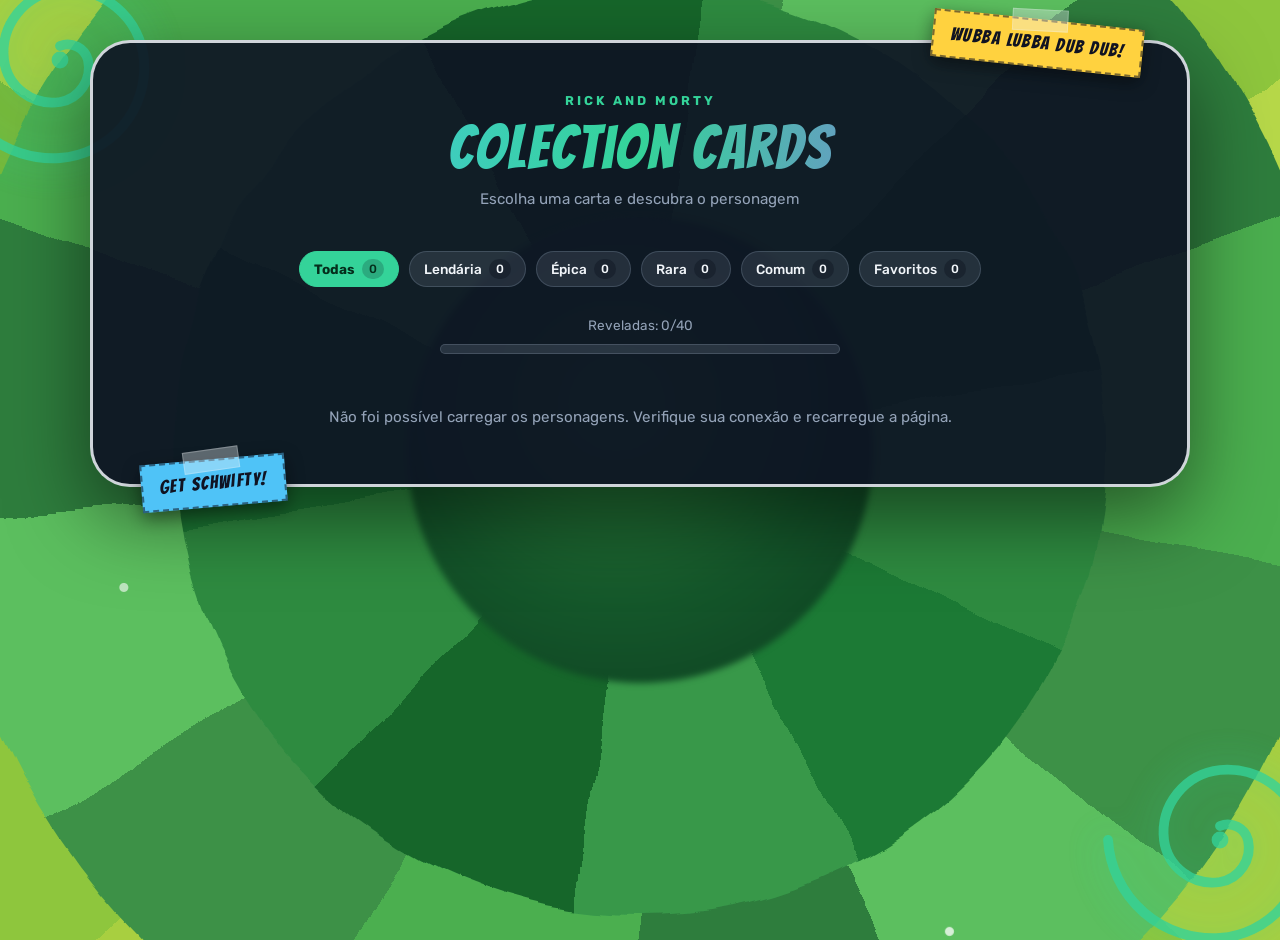
<file: index.html>
<!DOCTYPE html>
<html lang="pt-BR">
<head>
  <meta charset="UTF-8">
  <meta name="viewport" content="width=device-width, initial-scale=1.0">
  <title>Colection Cards Rick and Morty</title>
  <meta name="description" content="Cartas de colecionador de personagens de Rick and Morty">
  <link rel="preconnect" href="https://fonts.googleapis.com">
  <link rel="preconnect" href="https://fonts.gstatic.com" crossorigin>
  <link href="https://fonts.googleapis.com/css2?family=Bangers&family=Rubik:wght@400;500;700&display=swap" rel="stylesheet">
  <link rel="stylesheet" href="css/styles.css">
  <link rel="stylesheet" href="css/cards.css">
  <link rel="stylesheet" href="css/pages.css">
  <link rel="stylesheet" href="css/decor.css">
  <link rel="stylesheet" href="css/portal-bg.css">
</head>
<body>

  <svg class="svg-defs" aria-hidden="true" focusable="false">
    <filter id="portal-wobble-2" x="-20%" y="-20%" width="140%" height="140%">
      <feTurbulence type="fractalNoise" baseFrequency="0.016" numOctaves="1" seed="21" result="noise"/>
      <feDisplacementMap in="SourceGraphic" in2="noise" scale="20" xChannelSelector="R" yChannelSelector="G"/>
    </filter>
  </svg>

  <div class="portal-bg" aria-hidden="true">
    <div class="portal-bg__layer portal-bg__layer--1"></div>
    <div class="portal-bg__layer portal-bg__layer--2"></div>
    <div class="portal-bg__layer portal-bg__layer--3"></div>
    <div class="portal-bg__core"></div>
    <div class="portal-bg__speckles"></div>
  </div>

  <div class="portal portal--tl" aria-hidden="true">
    <svg viewBox="0 0 200 200" fill="none">
      <path d="M100 90 A15 15 0 0 1 120 100 A25 25 0 0 1 100 130 A35 35 0 0 1 60 100 A45 45 0 0 1 100 50 A55 55 0 0 1 160 100 A65 65 0 0 1 100 170 A75 75 0 0 1 20 100" stroke="currentColor" stroke-width="7" stroke-linecap="round"/>
      <circle cx="100" cy="100" r="6" fill="currentColor"/>
    </svg>
  </div>

  <div class="portal portal--br" aria-hidden="true">
    <svg viewBox="0 0 200 200" fill="none">
      <path d="M100 90 A15 15 0 0 1 120 100 A25 25 0 0 1 100 130 A35 35 0 0 1 60 100 A45 45 0 0 1 100 50 A55 55 0 0 1 160 100 A65 65 0 0 1 100 170 A75 75 0 0 1 20 100" stroke="currentColor" stroke-width="7" stroke-linecap="round"/>
      <circle cx="100" cy="100" r="6" fill="currentColor"/>
    </svg>
  </div>

  <main class="frame">
    <span class="sticker sticker--tr" aria-hidden="true">Wubba Lubba Dub Dub!</span>
    <span class="sticker sticker--bl" aria-hidden="true">Get Schwifty!</span>

    <header class="page-header">
      <p class="page-header__eyebrow">Rick and Morty</p>
      <h1 class="page-header__title">Colection Cards</h1>
      <p class="page-header__subtitle">Escolha uma carta e descubra o personagem</p>
    </header>

    <div class="filters" id="rarity-filters" role="group" aria-label="Filtrar cartas">
      <button type="button" class="filter-chip is-active" data-filter="all" data-rarity="all" aria-pressed="true">
        Todas <span class="filter-chip__count">0</span>
      </button>
      <button type="button" class="filter-chip filter-chip--legendary" data-filter="legendary" data-rarity="legendary" aria-pressed="false">
        Lendária <span class="filter-chip__count">0</span>
      </button>
      <button type="button" class="filter-chip filter-chip--epic" data-filter="epic" data-rarity="epic" aria-pressed="false">
        Épica <span class="filter-chip__count">0</span>
      </button>
      <button type="button" class="filter-chip filter-chip--rare" data-filter="rare" data-rarity="rare" aria-pressed="false">
        Rara <span class="filter-chip__count">0</span>
      </button>
      <button type="button" class="filter-chip filter-chip--common" data-filter="common" data-rarity="common" aria-pressed="false">
        Comum <span class="filter-chip__count">0</span>
      </button>
      <button type="button" class="filter-chip filter-chip--fav" data-filter="favorites" aria-pressed="false">
        Favoritos <span class="filter-chip__count">0</span>
      </button>
    </div>

    <div class="progress">
      <p class="progress__label" id="progress-label" aria-live="polite">Reveladas: 0/40</p>
      <div class="progress__track">
        <div class="progress__fill" id="progress-fill"></div>
      </div>
    </div>

    <section class="cards-grid" id="cards-grid" aria-label="Cartas de colecionador" aria-busy="true">
    </section>

    <p class="cards-status" id="cards-status" role="status" aria-live="polite">Carregando personagens...</p>
  </main>

  <script src="js/api.js"></script>
  <script src="js/favorites.js"></script>
  <script src="js/progress.js"></script>
  <script src="js/cards.js"></script>
  <script src="js/filters.js"></script>
  <script src="js/main.js"></script>
</body>
</html>
</file>
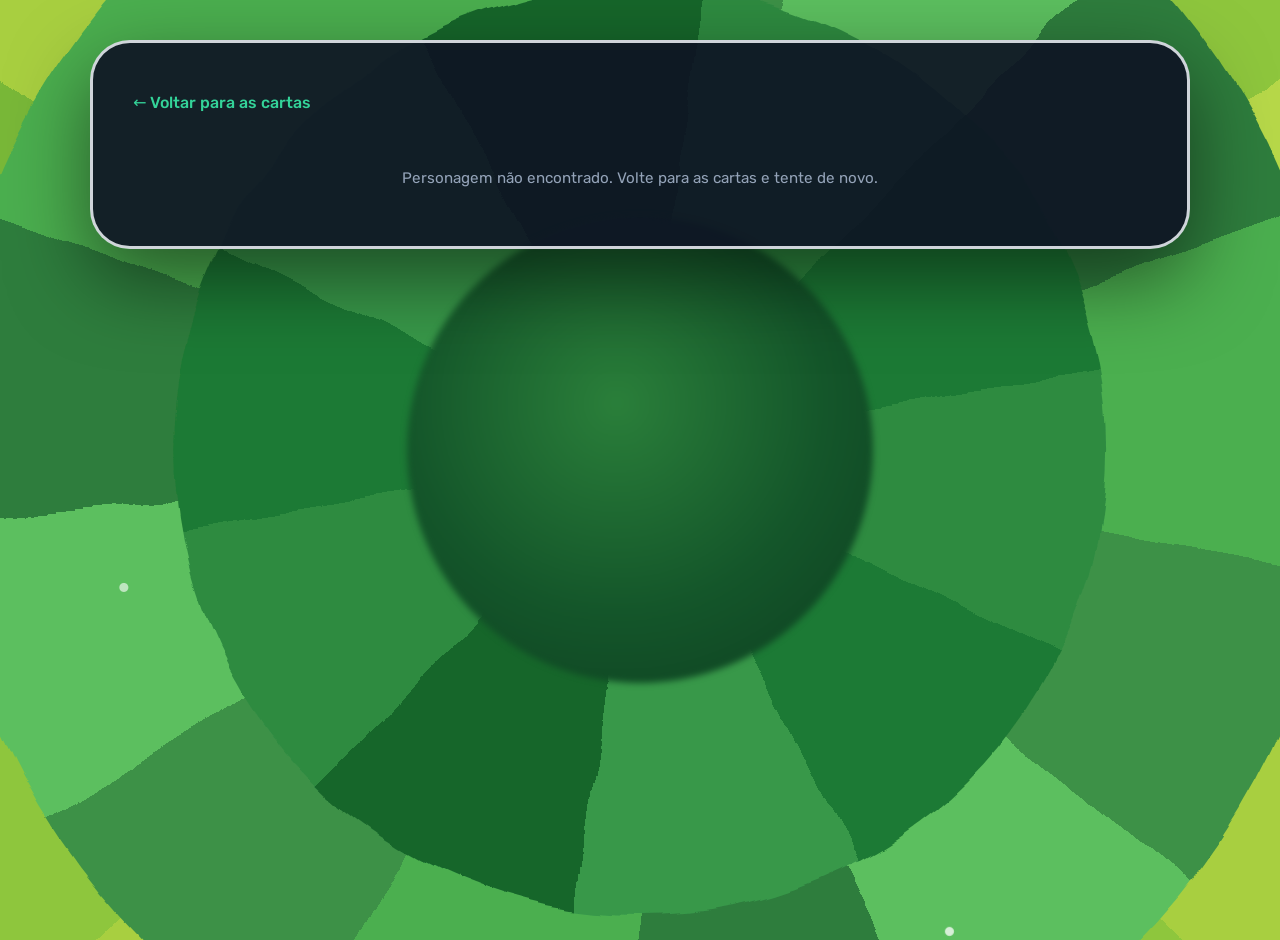
<file: detalhes.html>
<!DOCTYPE html>
<html lang="pt-BR">
<head>
  <meta charset="UTF-8">
  <meta name="viewport" content="width=device-width, initial-scale=1.0">
  <title>Detalhes | Colection Cards Rick and Morty</title>
  <meta name="description" content="Ficha do personagem de Rick and Morty">
  <link rel="preconnect" href="https://fonts.googleapis.com">
  <link rel="preconnect" href="https://fonts.gstatic.com" crossorigin>
  <link href="https://fonts.googleapis.com/css2?family=Bangers&family=Rubik:wght@400;500;700&display=swap" rel="stylesheet">
  <link rel="stylesheet" href="css/styles.css">
  <link rel="stylesheet" href="css/cards.css">
  <link rel="stylesheet" href="css/pages.css">
  <link rel="stylesheet" href="css/portal-bg.css">
</head>
<body>

  <svg class="svg-defs" aria-hidden="true" focusable="false">
    <filter id="portal-wobble-2" x="-20%" y="-20%" width="140%" height="140%">
      <feTurbulence type="fractalNoise" baseFrequency="0.016" numOctaves="1" seed="21" result="noise"/>
      <feDisplacementMap in="SourceGraphic" in2="noise" scale="20" xChannelSelector="R" yChannelSelector="G"/>
    </filter>
  </svg>

  <div class="portal-bg" aria-hidden="true">
    <div class="portal-bg__layer portal-bg__layer--1"></div>
    <div class="portal-bg__layer portal-bg__layer--2"></div>
    <div class="portal-bg__layer portal-bg__layer--3"></div>
    <div class="portal-bg__core"></div>
    <div class="portal-bg__speckles"></div>
  </div>

  <main class="frame details-frame">
    <a class="back-link" href="index.html">&larr; Voltar para as cartas</a>

    <div class="details" id="details" aria-busy="true"></div>

    <p class="cards-status" id="details-status" role="status" aria-live="polite">Carregando personagem...</p>
  </main>

  <script src="js/api.js"></script>
  <script src="js/favorites.js"></script>
  <script src="js/cards.js"></script>
  <script src="js/detalhes.js"></script>
</body>
</html>
</file>
<file: css/styles.css>
:root {
  --bg: #0a0d1a;
  --bg-portal: rgba(52, 211, 153, 0.12);
  --bg-purple: rgba(124, 58, 237, 0.14);
  --surface: #141a2e;
  --surface-2: #1c2340;
  --border: rgba(148, 163, 184, 0.25);
  --portal: #34d399;
  --purple: #a855f7;
  --yellow: #ffd23f;
  --blue: #4fc3f7;
  --text: #f1f5f9;
  --text-muted: #94a3b8;
  --radius-frame: 40px;
  --radius-card: 18px;
  --font-display: "Bangers", system-ui, sans-serif;
  --font-body: "Rubik", system-ui, sans-serif;
  --shadow-card: 0 10px 30px rgba(0, 0, 0, 0.45);
}

*,
*::before,
*::after {
  box-sizing: border-box;
  margin: 0;
  padding: 0;
}

html {
  -webkit-text-size-adjust: 100%;
}

body {
  min-height: 100vh;
  overflow-x: hidden;
  font-family: var(--font-body);
  color: var(--text);
  background-color: var(--bg);
  background-image:
    radial-gradient(ellipse 60% 40% at 15% 10%, var(--bg-purple), transparent 70%),
    radial-gradient(ellipse 55% 45% at 85% 90%, var(--bg-portal), transparent 70%),
    radial-gradient(1.5px 1.5px at 20% 30%, rgba(255, 255, 255, 0.5), transparent),
    radial-gradient(1.5px 1.5px at 70% 20%, rgba(255, 255, 255, 0.35), transparent),
    radial-gradient(1px 1px at 40% 70%, rgba(255, 255, 255, 0.4), transparent),
    radial-gradient(1.5px 1.5px at 85% 55%, rgba(255, 255, 255, 0.3), transparent),
    radial-gradient(1px 1px at 10% 80%, rgba(255, 255, 255, 0.35), transparent);
  line-height: 1.5;
}

img,
svg {
  display: block;
  max-width: 100%;
}

a {
  color: inherit;
}

button {
  font: inherit;
  color: inherit;
  background: none;
  border: none;
  cursor: pointer;
}

:focus-visible {
  outline: 2px solid var(--portal);
  outline-offset: 3px;
}

@media (prefers-reduced-motion: reduce) {
  *,
  *::before,
  *::after {
    animation: none !important;
    transition: none !important;
  }
}
</file>
<file: css/cards.css>
.card {
  position: relative;
  perspective: 1200px;
  cursor: pointer;
  display: flex;
  flex-direction: column;
  background: linear-gradient(165deg, var(--surface-2) 0%, var(--surface) 100%);
  border: 2px solid var(--border);
  border-radius: var(--radius-card);
  overflow: hidden;
  box-shadow: var(--shadow-card);
  transition: transform 0.25s ease, border-color 0.25s ease, box-shadow 0.25s ease;
}

.card:focus-visible {
  outline: 2px solid var(--portal);
  outline-offset: 3px;
}

.card__face {
  display: flex;
  flex-direction: column;
}

.card__cover {
  position: absolute;
  inset: 0;
  z-index: 2;
  display: grid;
  place-items: center;
  background:
    radial-gradient(circle at 50% 55%, rgba(52, 211, 153, 0.4), transparent 70%),
    linear-gradient(165deg, #14562a 0%, #0d3d20 60%, #0a2f1a 100%);
  box-shadow: inset 0 0 0 2px rgba(52, 211, 153, 0.3);
  transform-origin: center;
  transition: transform 0.6s cubic-bezier(0.2, 0.7, 0.3, 1);
  backface-visibility: hidden;
}

.card.is-revealed .card__cover {
  transform: rotateY(-180deg);
  pointer-events: none;
}

.card__cover-swirl {
  position: absolute;
  width: 88%;
  color: rgba(52, 211, 153, 0.85);
  filter: drop-shadow(0 0 12px rgba(52, 211, 153, 0.5));
  animation: cover-spin 25s linear infinite;
}

@keyframes cover-spin {
  to {
    transform: rotate(360deg);
  }
}

.card__cover-mark {
  position: relative;
  font-family: var(--font-display);
  font-size: 4rem;
  line-height: 1;
  color: #eafff5;
  text-shadow: 0 4px 14px rgba(0, 0, 0, 0.55);
}

.card__reveal {
  position: absolute;
  inset: 0;
  z-index: 3;
  border-radius: var(--radius-card);
  background: transparent;
  cursor: pointer;
}

.card__reveal:focus-visible {
  outline: 2px solid var(--portal);
  outline-offset: -4px;
}

.card__reveal[hidden] {
  display: none;
}

.card:hover {
  transform: translateY(-6px);
  border-color: var(--portal);
  box-shadow: 0 18px 40px rgba(0, 0, 0, 0.55), 0 0 24px rgba(52, 211, 153, 0.25);
}

.card[data-rarity="legendary"]:hover {
  border-color: var(--yellow);
  box-shadow: 0 18px 40px rgba(0, 0, 0, 0.55), 0 0 26px rgba(255, 210, 63, 0.45);
}

.card[data-rarity="epic"]:hover {
  border-color: var(--purple);
  box-shadow: 0 18px 40px rgba(0, 0, 0, 0.55), 0 0 26px rgba(168, 85, 247, 0.45);
}

.card[data-rarity="rare"]:hover {
  border-color: var(--blue);
  box-shadow: 0 18px 40px rgba(0, 0, 0, 0.55), 0 0 26px rgba(79, 195, 247, 0.45);
}

.card__art {
  position: relative;
  aspect-ratio: 4 / 3;
  display: grid;
  place-items: center;
  background:
    radial-gradient(circle at 50% 60%, rgba(52, 211, 153, 0.35), transparent 65%),
    linear-gradient(180deg, #232b52 0%, #161d38 100%);
  border-bottom: 2px solid var(--border);
}

.card__number {
  position: absolute;
  top: 10px;
  left: 12px;
  font-family: var(--font-display);
  font-size: 0.95rem;
  letter-spacing: 1px;
  color: var(--yellow);
  text-shadow: 0 2px 6px rgba(0, 0, 0, 0.6);
}

.card__rarity {
  position: absolute;
  top: 10px;
  right: 12px;
  font-family: var(--font-display);
  font-size: 0.8rem;
  letter-spacing: 1px;
  padding: 3px 9px;
  border-radius: 6px;
  box-shadow: 0 2px 8px rgba(0, 0, 0, 0.45);
  z-index: 1;
}

.card__rarity--legendary {
  color: #3b2f00;
  background: var(--yellow);
}

.card__rarity--epic {
  color: #fff;
  background: var(--purple);
}

.card__rarity--rare {
  color: #052e3a;
  background: var(--blue);
}

.card__rarity--common {
  color: #e2e8f0;
  background: rgba(100, 116, 139, 0.9);
}

.card[data-rarity="legendary"] {
  border-color: rgba(255, 210, 63, 0.75);
}

.card[data-rarity="epic"] {
  border-color: rgba(168, 85, 247, 0.6);
}

.card[data-rarity="rare"] {
  border-color: rgba(79, 195, 247, 0.6);
}

.card[hidden] {
  display: none;
}

.card__image {
  width: 100%;
  height: 100%;
  object-fit: cover;
}

.card__body {
  display: flex;
  flex-direction: column;
  gap: 6px;
  padding: 16px;
}

.card__name {
  font-family: var(--font-display);
  font-size: 1.6rem;
  font-weight: 400;
  letter-spacing: 1px;
  line-height: 1.1;
  color: var(--text);
}

.card__meta {
  font-size: 0.85rem;
  color: var(--text-muted);
}

.card__chips {
  display: flex;
  flex-wrap: wrap;
  gap: 8px;
  margin-top: 8px;
}

.chip {
  font-size: 0.75rem;
  font-weight: 500;
  text-transform: uppercase;
  letter-spacing: 0.6px;
  color: var(--text);
  background: rgba(148, 163, 184, 0.18);
  border: 1px solid var(--border);
  border-radius: 999px;
  padding: 4px 10px;
}

.chip--alive {
  color: #052e1c;
  background: var(--portal);
  border-color: var(--portal);
  font-weight: 700;
}

.chip--dead {
  color: #fff;
  background: #e11d48;
  border-color: #e11d48;
  font-weight: 700;
}

.chip--unknown {
  color: #e2e8f0;
  background: rgba(148, 163, 184, 0.35);
  border-color: rgba(148, 163, 184, 0.55);
  font-weight: 700;
}

.cards-status {
  margin-top: 24px;
  text-align: center;
  color: var(--text-muted);
  font-size: 0.95rem;
}

.cards-status[hidden] {
  display: none;
}

.card__footer {
  display: flex;
  align-items: center;
  justify-content: space-between;
  margin-top: 12px;
}

.card__link {
  font-size: 0.85rem;
  font-weight: 500;
  color: var(--portal);
  text-decoration: none;
}

.card__link:hover {
  text-decoration: underline;
}

.card__favorite {
  display: grid;
  place-items: center;
  width: 34px;
  height: 34px;
  border-radius: 50%;
  color: var(--text-muted);
  transition: color 0.2s ease, transform 0.2s ease;
}

.card__favorite:hover {
  color: #e11d48;
  transform: scale(1.12);
}

.card__favorite svg {
  width: 20px;
  height: 20px;
  fill: none;
  stroke: currentColor;
  stroke-width: 2;
  stroke-linejoin: round;
}

.card__favorite.is-fav {
  color: #e11d48;
}

.card__favorite.is-fav svg {
  fill: #e11d48;
}
</file>
<file: css/pages.css>
.frame {
  position: relative;
  z-index: 1;
  max-width: 1100px;
  margin: 40px auto;
  padding: 48px 40px 56px;
  background: rgba(14, 18, 36, 0.91);
  border: 3px solid rgba(241, 245, 249, 0.85);
  border-radius: var(--radius-frame);
  box-shadow: 0 30px 80px rgba(0, 0, 0, 0.5);
}

.page-header {
  text-align: center;
  margin-bottom: 40px;
}

.page-header__eyebrow {
  font-size: 0.8rem;
  font-weight: 700;
  text-transform: uppercase;
  letter-spacing: 3px;
  color: var(--portal);
}

.page-header__title {
  font-family: var(--font-display);
  font-size: clamp(2.4rem, 6vw, 3.8rem);
  font-weight: 400;
  letter-spacing: 2px;
  line-height: 1.05;
  margin-top: 6px;
  background: linear-gradient(90deg, var(--blue), var(--portal) 50%, var(--purple));
  -webkit-background-clip: text;
  background-clip: text;
  color: transparent;
}

.page-header__subtitle {
  margin-top: 8px;
  color: var(--text-muted);
  font-size: 0.95rem;
}

.cards-grid {
  display: grid;
  grid-template-columns: repeat(3, 1fr);
  gap: 28px;
}

.filters {
  display: flex;
  flex-wrap: wrap;
  justify-content: center;
  gap: 10px;
  margin-bottom: 28px;
}

.filter-chip {
  display: inline-flex;
  align-items: center;
  gap: 7px;
  font-size: 0.85rem;
  font-weight: 500;
  color: var(--text);
  background: rgba(148, 163, 184, 0.16);
  border: 1px solid var(--border);
  border-radius: 999px;
  padding: 7px 14px;
  cursor: pointer;
  transition: transform 0.2s ease, border-color 0.2s ease, background 0.2s ease;
}

.filter-chip:hover {
  transform: translateY(-2px);
  border-color: var(--portal);
}

.filter-chip.is-active {
  font-weight: 700;
  background: var(--portal);
  border-color: var(--portal);
  color: #052e1c;
}

.filter-chip--legendary.is-active {
  background: var(--yellow);
  border-color: var(--yellow);
  color: #3b2f00;
}

.filter-chip--epic.is-active {
  background: var(--purple);
  border-color: var(--purple);
  color: #fff;
}

.filter-chip--rare.is-active {
  background: var(--blue);
  border-color: var(--blue);
  color: #052e3a;
}

.filter-chip--common.is-active {
  background: #94a3b8;
  border-color: #94a3b8;
  color: #0f172a;
}

.filter-chip__count {
  font-size: 0.75rem;
  font-weight: 500;
  padding: 1px 7px;
  border-radius: 999px;
  background: rgba(10, 13, 26, 0.35);
}

.filter-chip.is-active .filter-chip__count {
  background: rgba(10, 13, 26, 0.2);
}

@media (max-width: 700px) {
  .frame {
    margin: 20px;
    padding: 32px 20px 40px;
    border-radius: 28px;
  }

  .cards-grid {
    grid-template-columns: repeat(2, 1fr);
    gap: 18px;
  }
}

@media (max-width: 480px) {
  .cards-grid {
    grid-template-columns: 1fr;
    max-width: 320px;
    margin-inline: auto;
  }
}

.filter-chip--fav.is-active {
  background: #e11d48;
  border-color: #e11d48;
  color: #fff;
}

.progress {
  margin-bottom: 28px;
  text-align: center;
}

.progress__label {
  margin-bottom: 8px;
  font-size: 0.85rem;
  color: var(--text-muted);
}

.progress__track {
  max-width: 400px;
  margin: 0 auto;
  height: 10px;
  border-radius: 999px;
  background: rgba(148, 163, 184, 0.2);
  border: 1px solid var(--border);
  overflow: hidden;
}

.progress__fill {
  height: 100%;
  width: 0;
  border-radius: inherit;
  background: linear-gradient(90deg, var(--portal), var(--blue));
  transition: width 0.4s ease;
}

.back-link {
  display: inline-block;
  margin-bottom: 28px;
  color: var(--portal);
  font-weight: 500;
  text-decoration: none;
}

.back-link:hover {
  text-decoration: underline;
}

.details {
  display: grid;
  grid-template-columns: minmax(220px, 320px) 1fr;
  gap: 36px;
  align-items: start;
}

.details__art {
  position: relative;
  border-radius: var(--radius-card);
  overflow: hidden;
  border: 2px solid var(--border);
  background: var(--surface);
}

.details__art img {
  display: block;
  width: 100%;
  height: auto;
}

.details__art .card__rarity {
  position: absolute;
  top: 12px;
  right: 12px;
}

.details__name {
  font-family: var(--font-display);
  font-size: clamp(1.9rem, 4.5vw, 2.8rem);
  font-weight: 400;
  letter-spacing: 1px;
  line-height: 1.1;
  margin-bottom: 14px;
}

.details__chips {
  display: flex;
  flex-wrap: wrap;
  gap: 8px;
  margin-bottom: 12px;
}

.details__favorite {
  margin-bottom: 18px;
}

.details__favorite .card__favorite {
  width: 42px;
  height: 42px;
}

.details__favorite .card__favorite svg {
  width: 26px;
  height: 26px;
}

.details__rows {
  margin-bottom: 20px;
}

.details__row {
  display: flex;
  gap: 8px;
  margin-bottom: 6px;
  font-size: 0.95rem;
}

.details__row dt {
  color: var(--text-muted);
}

.details__row dt::after {
  content: ":";
}

.details__episodes-title {
  font-family: var(--font-display);
  font-size: 1.3rem;
  font-weight: 400;
  letter-spacing: 1px;
  margin-bottom: 10px;
}

.details__episodes {
  padding-left: 20px;
  color: var(--text-muted);
  font-size: 0.9rem;
}

.details__episodes li {
  margin-bottom: 5px;
}

.details__episodes-more {
  font-style: italic;
}

@media (max-width: 700px) {
  .details {
    grid-template-columns: 1fr;
    gap: 24px;
  }

  .details__art {
    max-width: 320px;
    margin: 0 auto;
  }
}
</file>
<file: css/decor.css>
.portal {
  position: fixed;
  z-index: 0;
  width: 280px;
  height: 280px;
  color: var(--portal);
  pointer-events: none;
  opacity: 0.8;
  filter: drop-shadow(0 0 18px rgba(52, 211, 153, 0.55));
  animation: portal-spin 45s linear infinite, portal-glow 6s ease-in-out infinite alternate;
}

.portal svg {
  width: 100%;
  height: 100%;
}

.portal--tl {
  top: -80px;
  left: -80px;
}

.portal--br {
  bottom: -80px;
  right: -80px;
  animation-direction: reverse, alternate;
}

@keyframes portal-spin {
  to {
    transform: rotate(360deg);
  }
}

@keyframes portal-glow {
  from {
    opacity: 0.55;
  }
  to {
    opacity: 0.95;
  }
}

.sticker {
  position: absolute;
  z-index: 2;
  font-family: var(--font-display);
  font-size: 1.15rem;
  letter-spacing: 1.5px;
  color: #101322;
  background: var(--yellow);
  border: 2px dashed rgba(16, 19, 34, 0.55);
  padding: 8px 16px;
  box-shadow: 0 6px 18px rgba(0, 0, 0, 0.45);
  animation: sticker-wobble 5s ease-in-out infinite;
}

.sticker::before {
  content: "";
  position: absolute;
  top: -12px;
  left: 50%;
  width: 56px;
  height: 22px;
  transform: translateX(-50%) rotate(-3deg);
  background: rgba(241, 245, 249, 0.35);
  border: 1px solid rgba(241, 245, 249, 0.25);
}

.sticker--tr {
  --rot: 6deg;
  top: -24px;
  right: 44px;
  transform: rotate(var(--rot));
}

.sticker--bl {
  --rot: -5deg;
  bottom: -22px;
  left: 48px;
  background: var(--blue);
  animation-delay: -2.5s;
  transform: rotate(var(--rot));
}

@keyframes sticker-wobble {
  0%,
  100% {
    transform: rotate(calc(var(--rot, 0deg) - 1.5deg));
  }
  50% {
    transform: rotate(calc(var(--rot, 0deg) + 1.5deg));
  }
}

@media (max-width: 700px) {
  .portal {
    width: 170px;
    height: 170px;
  }

  .sticker {
    font-size: 0.9rem;
    padding: 6px 12px;
  }

  .sticker--tr {
    right: 20px;
  }

  .sticker--bl {
    left: 24px;
  }
}
</file>
<file: css/portal-bg.css>
.svg-defs {
  position: absolute;
  width: 0;
  height: 0;
  overflow: hidden;
}

.portal-bg {
  position: fixed;
  top: 50%;
  left: 50%;
  z-index: 0;
  width: 140vmax;
  height: 140vmax;
  transform: translate(-50%, -50%);
  border-radius: 46% 54% 52% 48% / 50% 46% 54% 50%;
  overflow: hidden;
  background: #6db63c;
  contain: paint;
  pointer-events: none;
}

.portal-bg__layer,
.portal-bg__core,
.portal-bg__speckles {
  position: absolute;
  top: 50%;
  left: 50%;
  transform: translate(-50%, -50%);
  border-radius: 50%;
}

.portal-bg__layer {
  filter: url(#portal-wobble-2);
}

.portal-bg__layer--1 {
  width: 104%;
  height: 104%;
  background: repeating-conic-gradient(
    from 12deg,
    #a8cf3f 0deg 24deg,
    #8ec63d 24deg 48deg,
    #b7d84a 48deg 70deg,
    #79b838 70deg 96deg
  );
  animation: portal-bg-spin 70s linear infinite;
}

.portal-bg__layer--2 {
  width: 78%;
  height: 78%;
  background: repeating-conic-gradient(
    from -40deg,
    #4caf50 0deg 30deg,
    #3d9146 30deg 58deg,
    #5cbf5e 58deg 84deg,
    #2f7d3c 84deg 110deg
  );
  animation: portal-bg-spin 95s linear infinite reverse;
}

.portal-bg__layer--3 {
  width: 52%;
  height: 52%;
  background: repeating-conic-gradient(
    from 80deg,
    #2e8b41 0deg 36deg,
    #1e7a34 36deg 72deg,
    #37984a 72deg 108deg,
    #17662c 108deg 144deg
  );
  animation: portal-bg-spin 120s linear infinite;
}

.portal-bg__core {
  width: 26%;
  height: 26%;
  background: radial-gradient(circle at 45% 40%, #2a7f3a 0%, #14562a 55%, #0d3d20 100%);
  filter: blur(3px);
  animation: portal-bg-pulse 8s ease-in-out infinite;
}

.portal-bg__speckles {
  width: 96%;
  height: 96%;
  border-radius: 48% 52% 50% 50% / 52% 48% 52% 48%;
  background-image:
    radial-gradient(circle at 12% 20%, #ffffff 0 7px, transparent 8px),
    radial-gradient(circle at 28% 8%, #ffffff 0 5px, transparent 6px),
    radial-gradient(circle at 55% 5%, #ffffff 0 6px, transparent 7px),
    radial-gradient(circle at 78% 14%, #ffffff 0 8px, transparent 9px),
    radial-gradient(circle at 92% 34%, #ffffff 0 5px, transparent 6px),
    radial-gradient(circle at 95% 62%, #ffffff 0 7px, transparent 8px),
    radial-gradient(circle at 82% 86%, #ffffff 0 6px, transparent 7px),
    radial-gradient(circle at 58% 95%, #ffffff 0 5px, transparent 6px),
    radial-gradient(circle at 32% 93%, #ffffff 0 8px, transparent 9px),
    radial-gradient(circle at 8% 74%, #ffffff 0 6px, transparent 7px),
    radial-gradient(circle at 4% 46%, #ffffff 0 5px, transparent 6px),
    radial-gradient(circle at 44% 16%, rgba(255, 255, 255, 0.75) 0 4px, transparent 5px),
    radial-gradient(circle at 68% 78%, rgba(255, 255, 255, 0.75) 0 4px, transparent 5px),
    radial-gradient(circle at 20% 58%, rgba(255, 255, 255, 0.6) 0 4px, transparent 5px);
  animation: portal-bg-spin 140s linear infinite reverse;
}

@keyframes portal-bg-spin {
  to {
    transform: translate(-50%, -50%) rotate(360deg);
  }
}

@keyframes portal-bg-pulse {
  0%,
  100% {
    transform: translate(-50%, -50%) scale(1);
  }
  50% {
    transform: translate(-50%, -50%) scale(1.08);
  }
}
</file>
